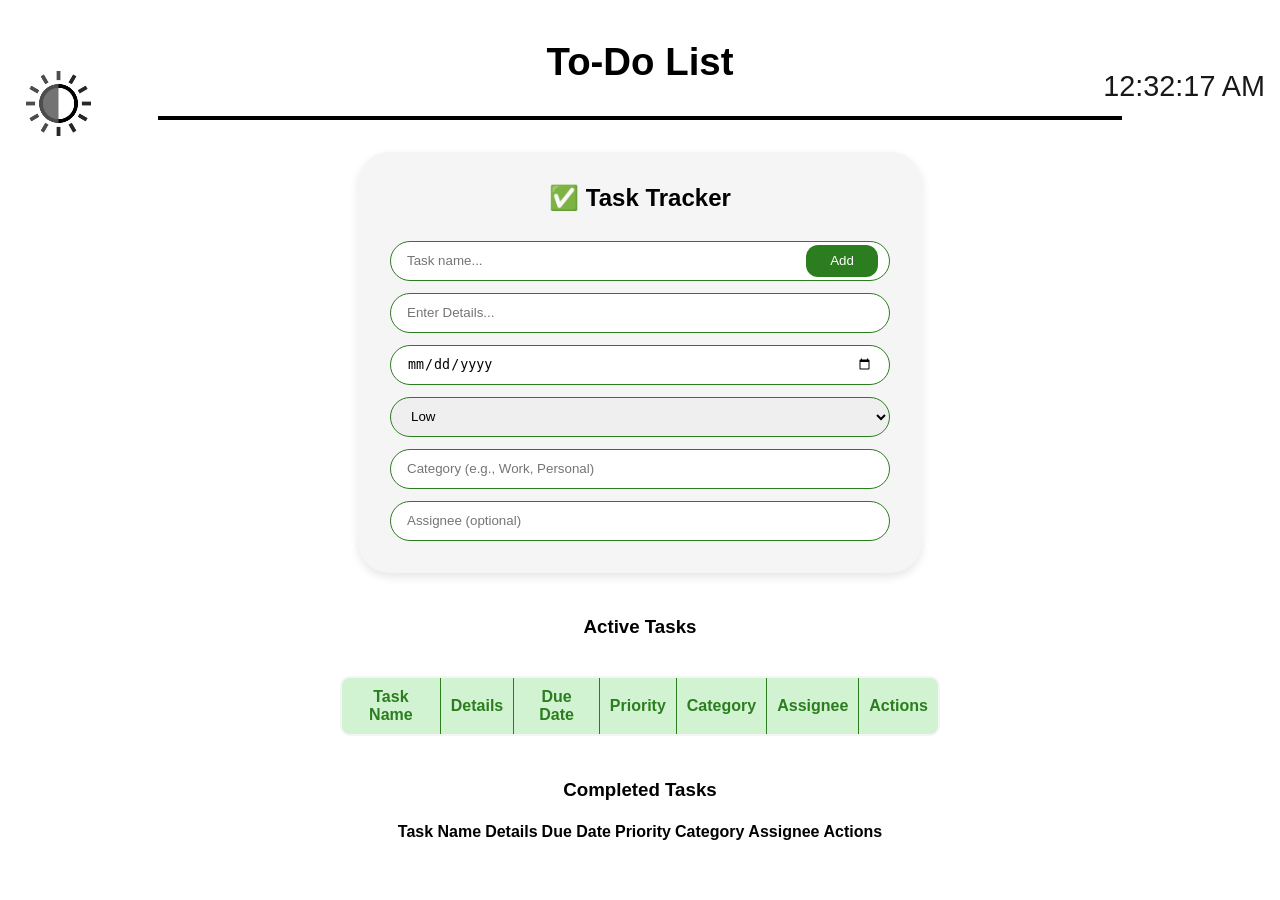
<file: public/index.html>
<!DOCTYPE html>
<html lang="en">
<head>
  <meta charset="UTF-8">
  <meta name="viewport" content="width=device-width, initial-scale=1.0">
  <title>To-Do List</title>
  <link rel="stylesheet" href="index.css">
  <script src="index.js" defer></script>
</head>
<body>
  <!-- Title & Time -->
  <div class="title-container">
    <h1>To-Do List</h1>
    <div id="current-time" aria-live="polite"></div>
    <div class="mode-switch">
      <button type="button" onclick="toggleDarkMode()">
        <img src="toggle.png" width="65" height="65" alt="Toggle Dark/Light Mode">
      </button>
    </div>
  </div>
  
  <hr>

  <!-- Task Input -->
  <div class="input-container">
    <h2>✅ Task Tracker</h2>
    <div class="task-input-row">
      <div class="task-input-wrapper">
        <input type="text" id="task-name" placeholder="Task name...">
        <button type="button" id="add-task-button" onclick="addToTable()" aria-label="Add Task">Add</button>
      </div>
      <input type="text" id="task-details" placeholder="Enter Details...">
      <input type="date" id="due-date">
      <select id="priority">
        <option value="low">Low</option>
        <option value="medium">Medium</option>
        <option value="high">High</option>
      </select>
      <input type="text" id="category" placeholder="Category (e.g., Work, Personal)">
      <input type="text" id="assignee" placeholder="Assignee (optional)">
    </div>
  </div>

  <!-- Active Tasks Table -->
  <div class="tableData">
    <h3>Active Tasks</h3>
    <table id="task-columns">
      <thead>
        <tr>
          <th>Task Name</th>
          <th>Details</th>
          <th>Due Date</th>
          <th>Priority</th>
          <th>Category</th>
          <th>Assignee</th>
          <th>Actions</th>
        </tr>
      </thead>
      <tbody id="task-body"></tbody>
    </table>
  </div>

  <!-- Completed Tasks Table -->
  <div class="tableData">
    <h3>Completed Tasks</h3>
    <table id="completed-section">
      <thead>
        <tr>
          <th>Task Name</th>
          <th>Details</th>
          <th>Due Date</th>
          <th>Priority</th>
          <th>Category</th>
          <th>Assignee</th>
          <th>Actions</th>
        </tr>
      </thead>
      <tbody id="completed-body"></tbody>
    </table>
  </div>
</body>
</html>
</file>
<file: public/index.css>
:root {
    --background-color: #ffffff;
    --text-color: #000000;
    --border-color: #2c7d1f;
    --background-color-container: #f5f5f5;
    --border-color-dk-mode: #2c7d1f;
}

/* BODY */
body {
    background-color: var(--background-color);
    color: var(--text-color);
    display: flex;
    flex-direction: column;
    min-height: 100vh;
    margin: 0;
    gap: 1.5rem;
    font-family: Arial, sans-serif;
}

/* DARK MODE */
.dark-mode {
    --background-color: #121212;
    --text-color: #ffffff;
    --background-color-container: #1e1e1e;
    --border-color-dk-mode: #ffffff;
}

/* TITLE CONTAINER */
.title-container {
    display: flex;
    justify-content: center;
    align-items: center;
    position: relative;
    margin-top: 40px;
}

.title-container h1 {
    font-size: 2.4em;
    color: var(--text-color);
    margin: 0;
}

/* TIME CLOCK */
#current-time {
    position: absolute;
    top: 30px;
    right: 15px;
    font-size: 1.8rem;
    color: var(--text-color);
    opacity: 0.9;
}

/* MODE SWITCH BUTTON */
.mode-switch button {
    position: absolute;
    top: 30px;
    left: 20px;
    border: none;
    background: none;
    cursor: pointer;
}

hr {
    border: 2px solid var(--text-color);
    width: 75%;
}

/* INPUT CONTAINER */
.input-container {
    display: flex;
    flex-direction: column;
    justify-content: center;
    align-items: center;
    border-radius: 2rem;
    padding: 2rem;
    gap: 0.8rem;
    width: 95%;
    max-width: 500px;
    background: var(--background-color-container);
    box-shadow: 0 4px 10px rgba(0,0,0,0.1);
    text-align: center;
    margin: 0 auto;
    position: relative;
}

.input-container h2 {
    margin: 0 0 1rem 0;
    color: var(--text-color);
}

/* TASK INPUT ROW */
.task-input-row {
    display: flex;
    flex-direction: column;
    gap: 0.75rem;
    width: 100%;
}

.task-input-row input,
.task-input-row select {
    width: 100%;
    height: 40px;
    border-radius: 1.25rem;
    border: 1px solid var(--border-color);
    padding: 0.5rem 1rem;
    box-sizing: border-box;
}

/* TASK + ADD BUTTON WRAPPER */
.task-input-wrapper {
    display: flex;
    gap: 0.5rem;
    align-items: center;
    position: relative;
}

#add-task-button {
    position: absolute;
    right: 0.75rem;
    top: 50%;
    transform: translateY(-50%);
    width: 72px;
    height: 32px;
    background-color: var(--border-color);
    color: white;
    border: none;
    border-radius: 0.75rem;
    cursor: pointer;
    z-index: 2;
}

/* TABLE CONTAINER */
.tableData {
    display: flex;
    justify-content: center;
    flex-direction: column;
    align-items: center;
    width: 100%;
}

/* ACTIVE TASKS TABLE */
#task-columns {
    border-collapse: collapse;
    width: 70%;
    max-width: 600px;
    background-color: var(--background-color-container);
    border: 2px solid var(--border-color);
    border-radius: 10px;
    overflow: hidden;
    text-align: center;
    margin-top: 20px;
}

#task-columns th, #task-columns td {
    border: 1px solid var(--border-color);
    padding: 10px;
}

#task-columns th {
    background-color: #d1f3d1;
    color: var(--border-color-dk-mode);
}

/* COMPLETED TASKS TABLE (styled to look like active tasks but keep functionality) */
#completedTasks {
    border-collapse: collapse;
    width: 70%;
    max-width: 600px;
    background-color: var(--background-color-container);
    border: 2px solid var(--border-color);
    border-radius: 10px;
    overflow: hidden;
    text-align: center;
    margin-top: 30px;
}

/* Keep header styling consistent with active tasks */
#completedTasks th {
    background-color: #d1f3d1;
    color: var(--border-color-dk-mode);
}

/* Visually match active tasks: remove line-through and full opacity,
   but do not remove buttons or restore/delete functionality in markup/JS */
#completedTasks td {
    text-decoration: none;
    opacity: 1;
    color: inherit;
}

/* PRIORITY COLORS (override for completed table to keep color visible) */
#task-columns td:nth-child(4),
#completedTasks td:nth-child(4) {
    font-weight: bold;
    text-decoration: none;
}

/* ACTION BUTTONS (unchanged to preserve behavior) */
.done-btn, .delete-btn, .restore-btn {
    cursor: pointer;
    border: none;
    padding: 5px 8px;
    border-radius: 5px;
    font-size: 1em;
    margin: 0 2px;
    transition: transform 0.2s ease;
}

.done-btn {
    background-color: #4CAF50;
    color: white;
}

.delete-btn {
    background-color: #e74c3c;
    color: white;
}

.restore-btn {
    background-color: #2196F3;
    color: white;
}

.done-btn:hover, .delete-btn:hover, .restore-btn:hover {
    transform: scale(1.1);
}

/* DARK MODE TABLES */
.dark-mode #task-columns,
.dark-mode #completedTasks {
    background-color: #1e1e1e;
    border-color: #ffffff;
    color: var(--text-color);
}

.dark-mode #task-columns th,
.dark-mode #completedTasks th {
    color: var(--text-color);
    background-color: #2e7d32;
}

.dark-mode #completedTasks td {
    opacity: 1;
    text-decoration: none;
}
</file>
